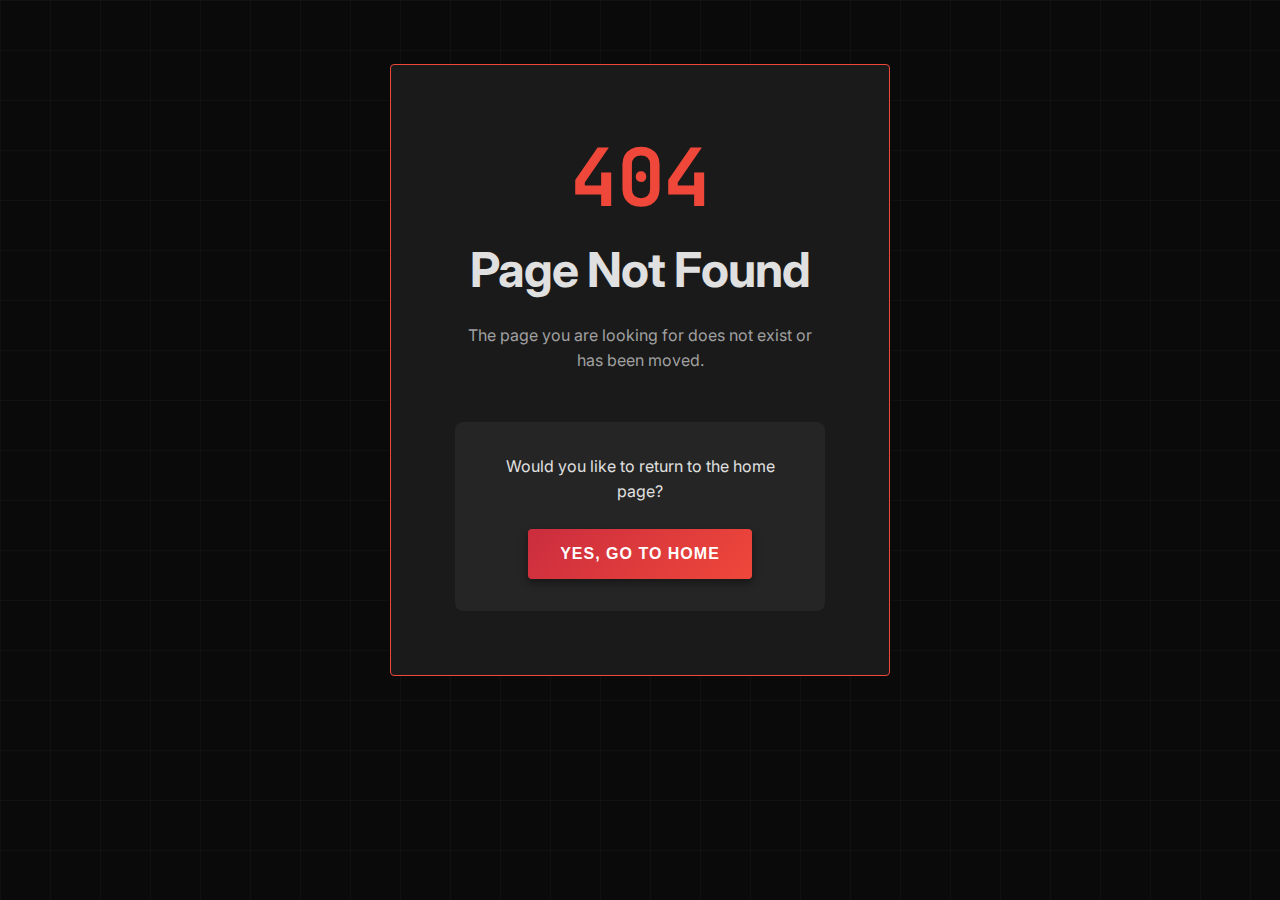
<file: index.html>
<!doctype html>
<html lang="en">

<head>
  <meta charset="UTF-8" />

  <meta name="viewport" content="width=device-width, initial-scale=1.0" />
  <title>Emmigranz Elite Businessman</title>
  <script type="module" crossorigin src="/assets/index-CAgPddhH.js"></script>
  <link rel="stylesheet" crossorigin href="/assets/index-CXGznX65.css">
</head>

<body>
  <div id="root"></div>
</body>

</html>
</file>
<file: assets/index-CXGznX65.css>
@import"https://fonts.googleapis.com/css2?family=Inter:wght@300;400;500;600;700;800&family=JetBrains+Mono:wght@400;700&display=swap";:root{--primary-gradient: linear-gradient(135deg, #0f2027 0%, #203a43 50%, #2c5364 100%);--alert-gradient: linear-gradient(135deg, #cb2d3e 0%, #ef473a 100%);--warning-gradient: linear-gradient(135deg, #f7971e 0%, #ffd200 100%);--safe-gradient: linear-gradient(135deg, #11998e 0%, #38ef7d 100%);--primary-color: #2c5364;--primary-dark: #0f2027;--alert-color: #ef473a;--warning-color: #f7971e;--safe-color: #11998e;--bg-primary: #0a0a0a;--bg-secondary: #121212;--bg-card: #1a1a1a;--bg-card-hover: #222222;--text-primary: #e0e0e0;--text-secondary: #a0a0a0;--text-muted: #606060;--text-alert: #ff6b6b;--spacing-xs: .5rem;--spacing-sm: 1rem;--spacing-md: 1.5rem;--spacing-lg: 2rem;--spacing-xl: 3rem;--spacing-2xl: 4rem;--spacing-3xl: 6rem;--font-body: "Inter", -apple-system, BlinkMacSystemFont, "Segoe UI", sans-serif;--font-mono: "JetBrains Mono", monospace;--radius-sm: .25rem;--radius-md: .5rem;--radius-lg: .75rem;--shadow-sm: 0 2px 4px rgba(0, 0, 0, .3);--shadow-md: 0 4px 8px rgba(0, 0, 0, .4);--shadow-lg: 0 8px 16px rgba(0, 0, 0, .5);--shadow-alert: 0 0 20px rgba(239, 71, 58, .2);--transition-fast: .2s ease;--transition-normal: .3s ease}*{margin:0;padding:0;box-sizing:border-box}html{scroll-behavior:smooth}body{font-family:var(--font-body);background:var(--bg-primary);color:var(--text-primary);line-height:1.6;overflow-x:hidden}body:before{content:"";position:fixed;top:0;left:0;width:100%;height:100%;background-image:linear-gradient(rgba(255,255,255,.03) 1px,transparent 1px),linear-gradient(90deg,rgba(255,255,255,.03) 1px,transparent 1px);background-size:50px 50px;pointer-events:none;z-index:-1}h1,h2,h3,h4,h5,h6{font-weight:700;line-height:1.2;margin-bottom:var(--spacing-md);color:#fff;letter-spacing:-.02em}h1{font-size:clamp(2.5rem,5vw,4rem);text-transform:uppercase}h2{font-size:clamp(2rem,4vw,3rem)}h3{font-size:clamp(1.5rem,3vw,2rem)}p{margin-bottom:var(--spacing-sm);color:var(--text-secondary)}a{color:var(--alert-color);text-decoration:none;transition:color var(--transition-fast)}a:hover{color:#fff}.container{max-width:1200px;margin:0 auto;padding:0 var(--spacing-md)}.btn{display:inline-block;padding:var(--spacing-sm) var(--spacing-lg);border-radius:var(--radius-sm);font-weight:600;font-size:1rem;cursor:pointer;border:none;transition:all var(--transition-normal);text-transform:uppercase;letter-spacing:1px}.btn-primary{background:var(--alert-gradient);color:#fff;box-shadow:var(--shadow-md)}.btn-primary:hover{transform:translateY(-2px);box-shadow:var(--shadow-lg),var(--shadow-alert)}.btn-secondary{background:transparent;color:var(--text-primary);border:1px solid var(--text-secondary)}.btn-secondary:hover{border-color:#fff;background:#ffffff0d}.card{background:var(--bg-card);border:1px solid rgba(255,255,255,.1);border-radius:var(--radius-sm);padding:var(--spacing-lg);transition:all var(--transition-normal)}.card:hover{background:var(--bg-card-hover);border-color:var(--alert-color);transform:translateY(-4px)}.text-alert{color:var(--alert-color)}.text-warning{color:var(--warning-color)}.text-safe{color:var(--safe-color)}.badge{display:inline-block;padding:.25rem .75rem;border-radius:var(--radius-sm);font-size:.75rem;font-weight:700;text-transform:uppercase;letter-spacing:.5px}.badge-alert{background:#ef473a33;color:var(--alert-color);border:1px solid rgba(239,71,58,.3)}.badge-warning{background:#f7971e33;color:var(--warning-color);border:1px solid rgba(247,151,30,.3)}.badge-safe{background:#11998e33;color:var(--safe-color);border:1px solid rgba(17,153,142,.3)}.grid{display:grid;gap:var(--spacing-lg)}.grid-2,.grid-3{grid-template-columns:repeat(auto-fit,minmax(300px,1fr))}@media(max-width:768px){.grid-2,.grid-3{grid-template-columns:1fr}}.navbar{position:fixed;top:0;left:0;right:0;z-index:1000;padding:var(--spacing-sm) 0;background:#0a0a0af2;border-bottom:1px solid rgba(255,255,255,.1);-webkit-backdrop-filter:blur(10px);backdrop-filter:blur(10px)}.navbar-content{display:flex;align-items:center;justify-content:space-between}.navbar-logo{display:flex;align-items:center;gap:var(--spacing-xs);font-size:1.5rem;font-weight:800;color:#fff;text-decoration:none;text-transform:uppercase;letter-spacing:1px}.logo-text{color:#fff}.navbar-links{display:flex;list-style:none;gap:var(--spacing-lg)}.navbar-links a{color:var(--text-secondary);font-weight:500;font-size:.9rem;text-transform:uppercase;letter-spacing:.5px}.navbar-links a:hover{color:var(--alert-color)}.btn-sm{padding:.5rem 1.2rem;font-size:.85rem}@media(max-width:768px){.navbar-links{display:none}}.hero{position:relative;min-height:90vh;display:flex;align-items:center;justify-content:center;overflow:hidden;padding-top:80px;background:var(--bg-primary)}.hero-background{position:absolute;inset:0;background:radial-gradient(circle at 50% 50%,rgba(44,83,100,.1) 0%,transparent 70%),linear-gradient(0deg,var(--bg-primary) 0%,transparent 100%);z-index:0}.hero-overlay{position:absolute;inset:0;background-image:radial-gradient(rgba(255,255,255,.05) 1px,transparent 1px);background-size:30px 30px;opacity:.3}.hero-content{position:relative;z-index:1;text-align:center;max-width:800px;margin:0 auto}.hero-badge{position:relative;margin-bottom:var(--spacing-lg);display:inline-flex;align-items:center;gap:.5rem}.badge-dot{width:8px;height:8px;background:var(--alert-color);border-radius:50%;animation:pulse 1.5s infinite}@keyframes pulse{0%{box-shadow:0 0 #ef473a66}70%{box-shadow:0 0 0 10px #ef473a00}to{box-shadow:0 0 #ef473a00}}.hero-title{margin-bottom:var(--spacing-md);font-family:var(--font-body);letter-spacing:-2px}.hero-description{font-size:1.2rem;margin-bottom:var(--spacing-xl);max-width:600px;margin-left:auto;margin-right:auto}.hero-actions{display:flex;gap:var(--spacing-md);justify-content:center;margin-bottom:var(--spacing-2xl)}.btn-lg{padding:1rem 2rem;font-size:1.1rem}.hero-stats{display:flex;justify-content:center;gap:var(--spacing-2xl);border-top:1px solid rgba(255,255,255,.1);padding-top:var(--spacing-lg)}.stat-number{font-size:2.5rem;font-weight:800;line-height:1;margin-bottom:.25rem}.stat-label{font-size:.8rem;text-transform:uppercase;letter-spacing:1px;color:var(--text-muted)}@media(max-width:768px){.hero-actions{flex-direction:column}.hero-stats{flex-wrap:wrap;gap:var(--spacing-lg)}}.blog-card{display:flex;flex-direction:column;height:100%;text-decoration:none;border-left:4px solid var(--text-muted)}.blog-card:hover{border-left-color:var(--alert-color)}.blog-card-header{display:flex;justify-content:space-between;align-items:center;margin-bottom:var(--spacing-md);font-family:var(--font-mono);font-size:.8rem}.case-id{color:var(--text-muted);letter-spacing:1px}.blog-card-title{font-size:1.25rem;margin-bottom:var(--spacing-xs);color:var(--text-primary);transition:color var(--transition-fast)}.blog-card:hover .blog-card-title{color:var(--alert-color)}.blog-card-meta{font-size:.85rem;color:var(--text-muted);margin-bottom:var(--spacing-sm);display:flex;gap:.5rem}.blog-card-excerpt{font-size:.95rem;color:var(--text-secondary);margin-bottom:var(--spacing-lg);flex-grow:1}.blog-card-footer{margin-top:auto;padding-top:var(--spacing-sm);border-top:1px solid rgba(255,255,255,.05)}.read-report{font-size:.9rem;font-weight:600;color:var(--alert-color);text-transform:uppercase;letter-spacing:.5px}.footer{background:var(--bg-secondary);padding:var(--spacing-2xl) 0 var(--spacing-lg);border-top:1px solid rgba(255,255,255,.05);margin-top:var(--spacing-3xl)}.footer-grid{display:grid;grid-template-columns:2fr 1fr 1fr 1fr;gap:var(--spacing-xl);margin-bottom:var(--spacing-xl)}.footer-logo{font-size:1.5rem;font-weight:800;color:#fff;margin-bottom:var(--spacing-sm);display:flex;align-items:center;gap:.5rem;text-transform:uppercase}.footer-desc{color:var(--text-secondary);max-width:300px;font-size:.9rem}.footer-links-col h4{color:#fff;font-size:1rem;text-transform:uppercase;letter-spacing:1px;margin-bottom:var(--spacing-md)}.footer-links-col ul{list-style:none}.footer-links-col li{margin-bottom:var(--spacing-sm)}.footer-links-col a{color:var(--text-muted);font-size:.9rem;transition:color var(--transition-fast)}.footer-links-col a:hover{color:var(--alert-color)}.footer-bottom{padding-top:var(--spacing-lg);border-top:1px solid rgba(255,255,255,.05);text-align:center;color:var(--text-muted);font-size:.8rem}@media(max-width:768px){.footer-grid{grid-template-columns:1fr;gap:var(--spacing-lg)}}.home{min-height:100vh}.featured-section,.categories-section{padding:var(--spacing-3xl) 0}.section-header{text-align:center;margin-bottom:var(--spacing-2xl)}.section-title{font-size:clamp(2rem,4vw,3rem);margin-bottom:var(--spacing-sm);color:#fff;text-transform:uppercase;letter-spacing:-1px}.section-subtitle{font-size:clamp(1rem,2vw,1.25rem);color:var(--text-secondary);max-width:600px;margin:0 auto}.blog-grid{animation:fadeInUp .8s ease-out}.categories-grid{display:grid;grid-template-columns:repeat(auto-fit,minmax(200px,1fr));gap:var(--spacing-lg);animation:fadeInUp .8s ease-out}.category-card{text-align:center;padding:var(--spacing-xl);cursor:pointer;transition:all var(--transition-normal);background:var(--bg-card);border:1px solid rgba(255,255,255,.05)}.category-card:hover{transform:translateY(-8px);border-color:var(--alert-color);background:var(--bg-card-hover)}.category-icon{font-size:3rem;display:block;margin-bottom:var(--spacing-md);transition:all var(--transition-normal)}.category-card:hover .category-icon{transform:scale(1.1)}.category-name{font-size:1.25rem;margin-bottom:var(--spacing-xs);color:var(--text-primary)}.category-count{color:var(--text-muted);font-size:.9rem;margin:0}.cta-section{padding:var(--spacing-2xl) 0}.cta-card{text-align:center;background:linear-gradient(135deg,#2c536433,#0f202766);border:1px solid rgba(255,255,255,.1);padding:var(--spacing-2xl)}.cta-card h2{margin-bottom:var(--spacing-sm);color:#fff}.cta-card p{max-width:600px;margin:0 auto var(--spacing-lg);font-size:1.1rem;color:var(--text-secondary)}@media(max-width:768px){.featured-section,.categories-section{padding:var(--spacing-2xl) 0}.categories-grid{grid-template-columns:repeat(auto-fit,minmax(150px,1fr))}}.blog-post-page{min-height:100vh;padding-top:80px}.container-narrow{max-width:800px;margin:0 auto;padding:0 var(--spacing-md)}.blog-post{margin-bottom:var(--spacing-3xl)}.post-header{padding:var(--spacing-2xl) 0;background:linear-gradient(to bottom,var(--bg-secondary),var(--bg-primary));border-bottom:1px solid rgba(255,255,255,.05)}.back-link{display:inline-flex;align-items:center;color:var(--text-secondary);margin-bottom:var(--spacing-lg);transition:all var(--transition-fast);font-weight:500;text-transform:uppercase;font-size:.85rem;letter-spacing:1px}.back-link:hover{color:var(--alert-color);transform:translate(-5px)}.post-badges{display:flex;gap:var(--spacing-sm);margin-bottom:var(--spacing-md)}.post-category{display:inline-block;padding:.25rem .75rem;background:#ffffff1a;color:var(--text-primary);font-size:.8rem;font-weight:600;border-radius:var(--radius-sm);text-transform:uppercase;letter-spacing:.5px}.post-title{font-size:clamp(2rem,5vw,3.5rem);line-height:1.1;margin-bottom:var(--spacing-lg);color:#fff}.post-meta{display:flex;align-items:center;gap:var(--spacing-lg)}.post-author-info{display:flex;align-items:center;gap:var(--spacing-md)}.author-avatar-large{width:50px;height:50px;border-radius:50%;background:var(--bg-card);border:1px solid rgba(255,255,255,.1);display:flex;align-items:center;justify-content:center;font-size:1.5rem}.author-name-large{font-weight:600;font-size:1rem;color:var(--text-primary)}.post-date{color:var(--text-muted);font-size:.85rem;font-family:var(--font-mono)}.post-image-wrapper{width:100%;max-width:1000px;margin:var(--spacing-xl) auto;border-radius:var(--radius-sm);overflow:hidden;border:1px solid rgba(255,255,255,.1)}.post-image{width:100%;height:auto;display:block}.post-content{font-size:1.125rem;line-height:1.8;color:var(--text-secondary);margin-bottom:var(--spacing-2xl)}.post-content h2{color:#fff;margin-top:var(--spacing-xl);margin-bottom:var(--spacing-md);font-size:1.75rem;border-left:4px solid var(--alert-color);padding-left:var(--spacing-sm)}.post-content p{margin-bottom:var(--spacing-md)}.post-content ul{margin-bottom:var(--spacing-md);padding-left:var(--spacing-lg);color:var(--text-primary)}.post-content li{margin-bottom:.5rem}.alert-box{background:#ef473a1a;border:1px solid var(--alert-color);padding:var(--spacing-md);border-radius:var(--radius-sm);color:var(--alert-color);margin-bottom:var(--spacing-lg)}.post-content blockquote{border-left:4px solid var(--text-muted);padding-left:var(--spacing-lg);margin:var(--spacing-xl) 0;font-style:italic;color:var(--text-primary);background:var(--bg-card);padding:var(--spacing-lg);border-radius:var(--radius-sm)}.post-footer{padding-top:var(--spacing-xl);border-top:1px solid rgba(255,255,255,.1)}.post-tags{display:flex;gap:var(--spacing-sm);flex-wrap:wrap;margin-bottom:var(--spacing-xl)}.tag{padding:.4rem .8rem;background:var(--bg-card);border:1px solid rgba(255,255,255,.1);border-radius:var(--radius-sm);font-size:.85rem;color:var(--text-secondary);transition:all var(--transition-fast);cursor:pointer}.tag:hover{border-color:var(--alert-color);color:#fff}.post-share h4{color:#fff;margin-bottom:var(--spacing-md);font-size:1rem;text-transform:uppercase;letter-spacing:1px}.share-buttons{display:flex;gap:var(--spacing-sm);flex-wrap:wrap}.share-btn{padding:.75rem 1.5rem;background:var(--bg-card);border:1px solid rgba(255,255,255,.1);border-radius:var(--radius-sm);color:var(--text-primary);font-weight:600;cursor:pointer;transition:all var(--transition-normal);text-transform:uppercase;font-size:.85rem}.share-btn:hover{background:#fff;color:#000}.related-posts{padding:var(--spacing-3xl) 0;background:var(--bg-secondary);border-top:1px solid rgba(255,255,255,.05)}.related-posts .section-title{text-align:center;margin-bottom:var(--spacing-2xl)}@media(max-width:768px){.blog-post-page{padding-top:60px}.post-content{font-size:1rem}.share-buttons{flex-direction:column}.share-btn{width:100%}}.not-found-page{min-height:80vh;display:flex;align-items:center;justify-content:center;padding:var(--spacing-2xl) 0}.not-found-content{text-align:center;max-width:500px;margin:0 auto;padding:var(--spacing-2xl);border:1px solid var(--alert-color)}.not-found-content h1{font-size:5rem;margin-bottom:var(--spacing-sm);font-family:var(--font-mono)}.not-found-content h2{margin-bottom:var(--spacing-md);color:var(--text-primary)}.not-found-content p{color:var(--text-secondary);margin-bottom:var(--spacing-xl)}.redirect-box{background:#ffffff0d;padding:var(--spacing-lg);border-radius:var(--radius-md)}.redirect-box p{margin-bottom:var(--spacing-md);color:var(--text-primary)}
</file>
